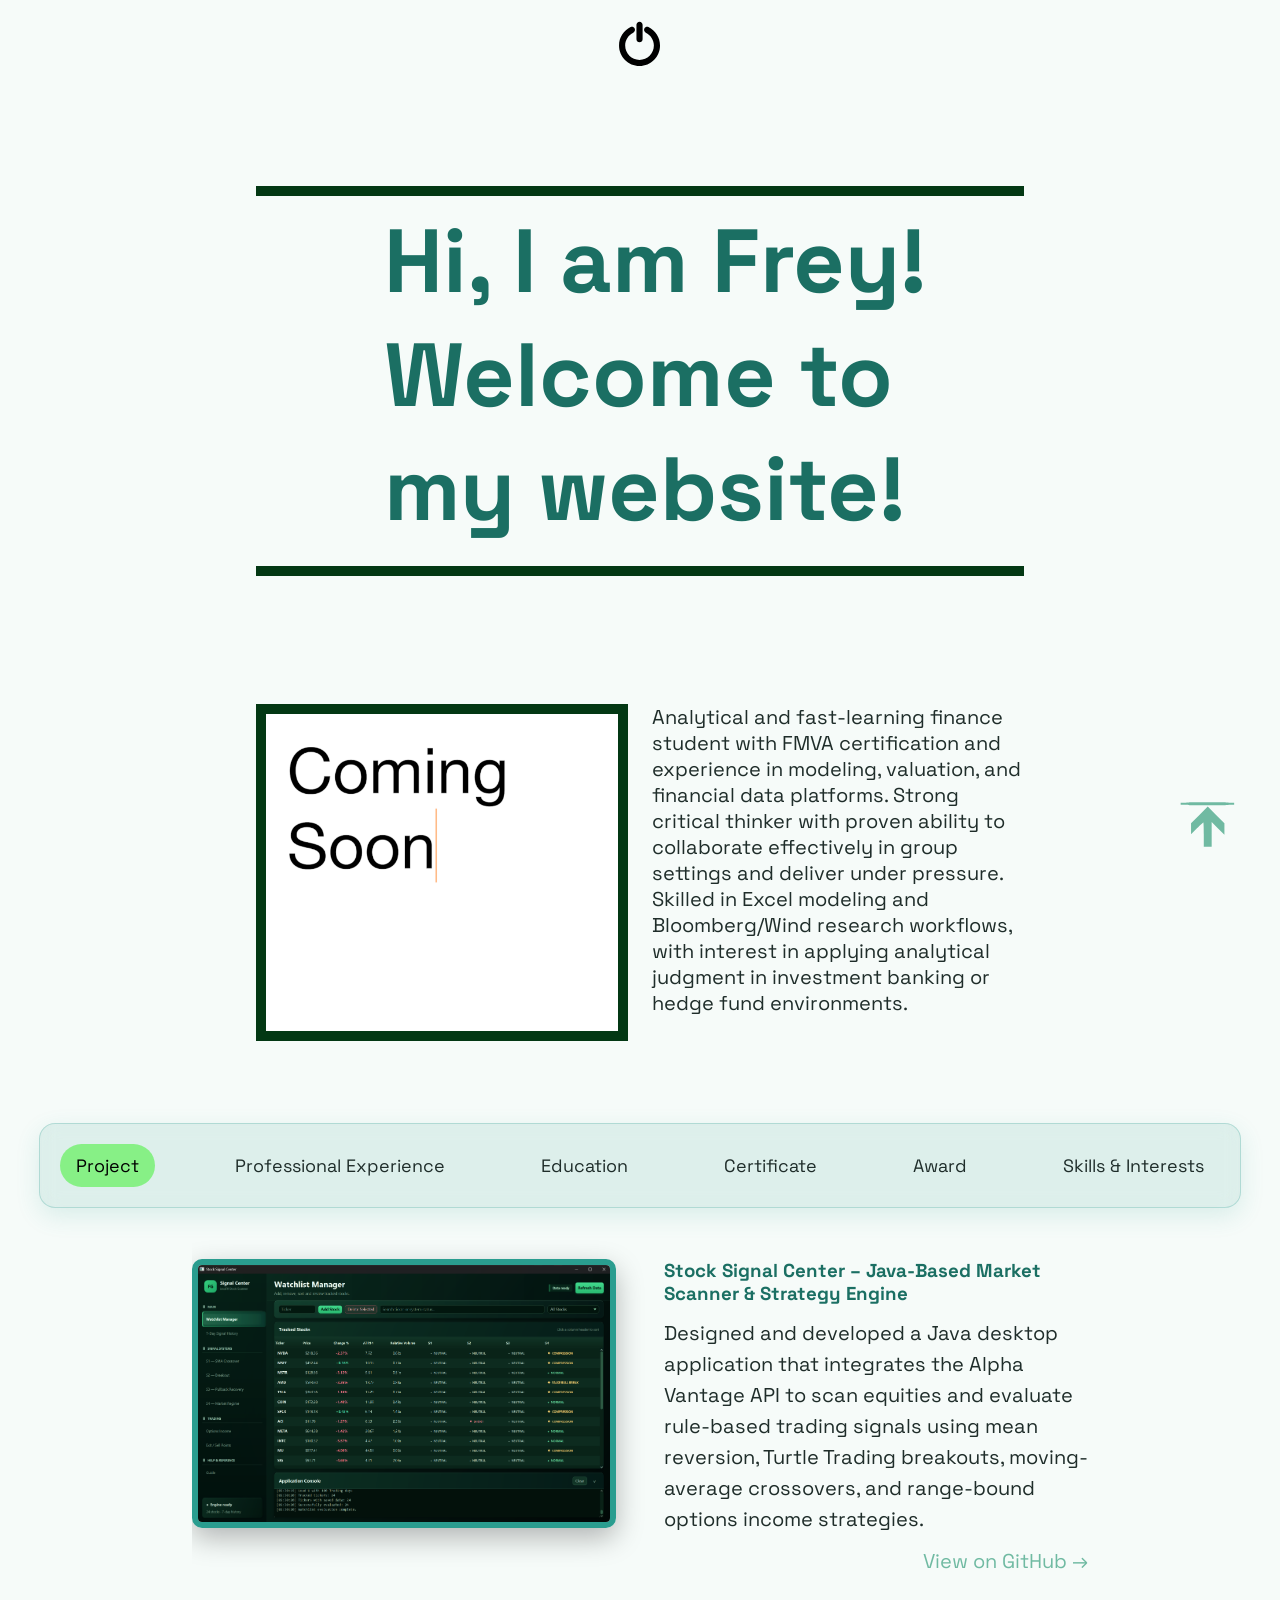
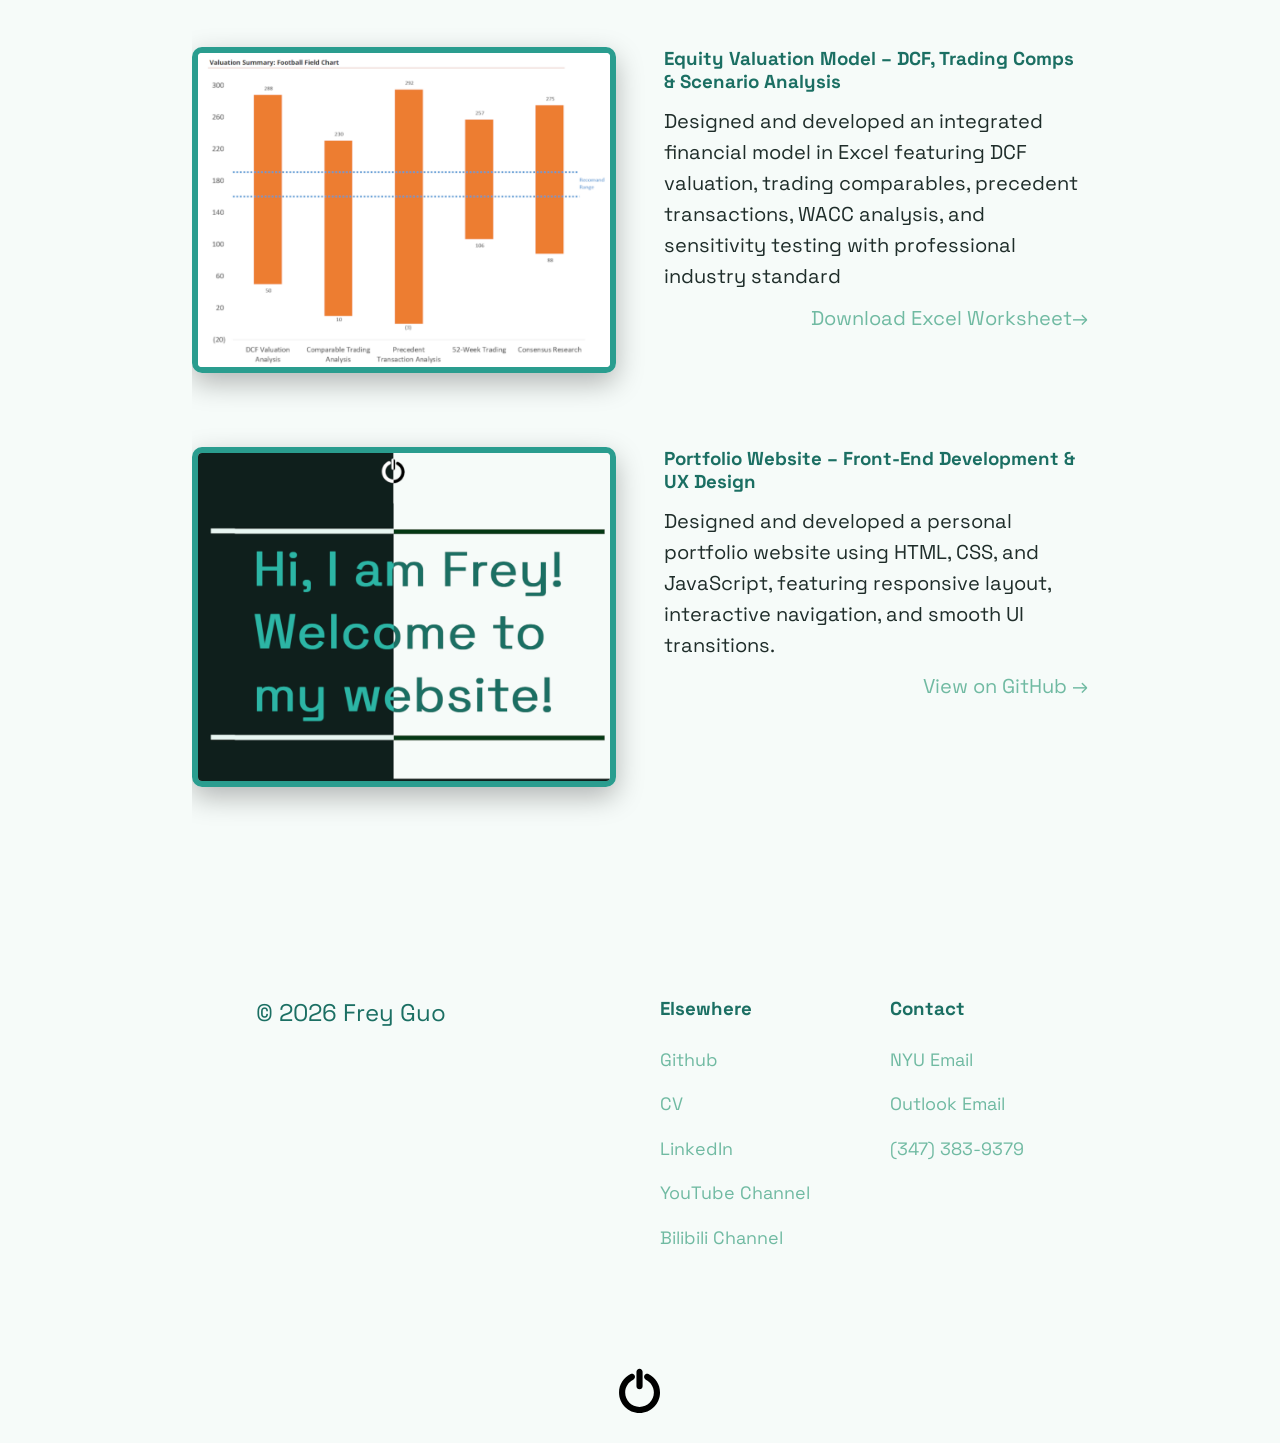
<file: index.html>
<!DOCTYPE html>

<html lang="en">
  <head>
    <meta charset="utf-8">
    <title>Frey Guo's Online Resume</title>
    <link rel="icon" type="image/png" href="pic/ficon.png">
    <link rel="icon" type="img/png" href="pic/ficon.png">
    <link rel="shortcut icon" href="pic/ficon.png">
    <link rel="stylesheet" href="main.css">
    <meta name="viewport" content="width=device-width, initial-scale=1.0">
  </head>

    <icon>
    <svg viewBox="0 0 800 600" id = "modechange" class = "switcher1" xmlns="http://www.w3.org/2000/svg">
     <g id="Layer_1">
      <title>Layer 1</title>
      <path id="svg_3" d="m452.89484,169.47069c-9.49835,-4.63245 -20.98953,-0.64246 -25.67987,8.91408c-4.63165,9.55652 -0.58649,21.01929 8.9115,25.65173c29.95944,14.56938 50.59714,45.20438 50.59714,80.70422c-0.1171,49.5112 -40.16107,89.58466 -89.64395,89.67322c-49.54608,-0.11835 -89.59061,-40.16202 -89.7077,-89.67322c0,-35.49985 20.63705,-66.16443 50.59726,-80.70422c9.55685,-4.63245 13.54327,-16.1248 8.91183,-25.68132c-4.63168,-9.52695 -16.12372,-13.5423 -25.6796,-8.91408c-42.74139,20.69806 -72.23193,64.58371 -72.23193,115.29962c0,70.73761 57.33954,128.07693 128.11014,128.10672c70.70663,-0.02979 128.04681,-57.36911 128.04681,-128.10672c0,-50.68634 -29.49084,-94.54239 -72.23163,-115.27003zm-55.81519,94.45369c10.5527,0 19.17142,-8.58862 19.17142,-19.2019l0,-89.67323c0,-10.6132 -8.61871,-19.20183 -19.17142,-19.20183c-10.67548,0 -19.23529,8.61821 -19.23529,19.20183l0,89.67323c0,10.61328 8.55981,19.2019 19.23529,19.2019z" 

        stroke="" fill="currentColor"/>
     </g>
    </svg>
  </icon>

    <h1 id="header"> Hi, I am Frey! Welcome to my website!</h1>

    <div class = "intro">
      <div class ="phonep">
    <img src="pic/comingsoon.png" class="selfie" 
    srcset= "pic/comingsoon1.png 1x, pic/comingsoon2.png 2x, pic/comingsoon3.png 3x"
    width="400" height="600" alt="My Selfie">
  </div>

    <p> Analytical and fast-learning finance student with FMVA certification and experience in modeling, valuation, and financial data platforms. Strong critical thinker with proven ability to collaborate effectively in group settings and deliver under pressure. Skilled in Excel modeling and Bloomberg/Wind research workflows, with interest in applying analytical judgment in investment banking or hedge fund environments.</p>
  </div>

    <nav>
    <ul class = "navbar" id="1111"> 
      <div class = "highlight"></div>
      <li> Project </li>
      <li> Professional Experience </li>
      <li> Education </li>
      <li> Certificate </li>
      <li> Award </li>
      <li> Skills & Interests</li>
    </ul>
  </nav>



<main class = "Project animate"> 

      <div class = "prlayout">
     <img src="pic/comingsoon.png" class="projectp" 
    srcset= "pic/Signal_Center3.png 1x, pic/Signal_Center2.png 2x, pic/Signal_Center1.png 3x"
    width="528" height="369" alt="project1">

      <div class = "prcontent">
      <h3> Stock Signal Center – Java-Based Market Scanner & Strategy Engine </h3>
      <p class="prcontent1">
        Designed and developed a Java desktop application that integrates the Alpha Vantage API to scan equities and evaluate rule-based trading signals using mean reversion, Turtle Trading breakouts, moving-average crossovers, and range-bound options income strategies.
      </p>

      <div class = "plinkgrid">
      <p class = "plink"> <a href = "https://github.com/frawerygg/Stock-Signal-Center" download> View on GitHub → </a></p>
    </div>
    </div>
    </div>



    <div class = "prlayout">
     <img src="pic/comingsoon.png" class="projectp" 
    srcset= "pic/valueP3.png 1x, pic/valueP2.png 2x, pic/valueP1.png 3x"
    width="528" height="330" alt="project1">

      <div class = "prcontent">
      <h3> Equity Valuation Model – DCF, Trading Comps & Scenario Analysis </h3>
      <p class = "prcontent1"> Designed and developed an integrated financial model in Excel featuring DCF valuation, trading comparables, precedent transactions, WACC analysis, and sensitivity testing with professional industry standard</p>

      <div class = "plinkgrid">
      <p class = "plink"> <a href = "RH_Valuation_Modelt.xlsx" download> Download Excel Worksheet→ </a></p>
    </div>
    </div>
    </div>


      <div class = "prlayout">
     <img src="pic/WebP.png" class="projectp" 
      srcset= "pic/WebP1.png 1x, pic/WebP2.png 2x, pic/WebP3.png 3x"
    width="528" height="410" alt="project4">

    <div class = "prcontent">      
    <h3> Portfolio Website – Front-End Development & UX Design </h3>
      <p class = "prcontent1">   Designed and developed a personal portfolio website using HTML, CSS, and JavaScript, featuring responsive layout, interactive navigation, and smooth UI transitions. </p>
      <div class = "plinkgrid">
      <p class = "plink"> <a href = "https://github.com/frawerygg/FreyGG-s-Online-Resume">View on GitHub → </a> </p>
    </div>
    </div>
  </div>

      <a href="#1111">
    <svg viewBox=" 0 0 800 600" class = "ancher" xmlns="http://www.w3.org/2000/svg">
     <g id="Layer_1">
      <title>Layer 1</title>
      <path transform="rotate(-90 390.907 306.534)" id="svg_1" d="m383.6221,347.79889l25.40332,-25.48767l-49.11011,0l-49.11005,0l0,-15.77701l0,-15.77713l48.54297,0c26.70361,0 48.54788,-0.79852 48.54788,-1.77634c0,-0.97778 -10.62888,-12.44644 -23.61896,-25.48758l-23.61877,-23.70929l21.82941,0l21.83435,0l33.34305,33.40775l33.34326,33.40564l-33.40674,33.34506l-33.40656,33.34219l-22.98819,0l-22.98322,0l25.39835,-25.48563l0,0z" fill="currentColor"/>
      <path id="svg_3" d="m282.61499,211.11507l0,0c19.69678,0 35.67102,-0.89557 35.67102,-2.00006l142.66452,0l0,0c0,1.10449 15.96768,2.00006 35.66446,2.00006l0,7.99988l0,0c-19.69678,0 -35.66446,0.89557 -35.66446,2.00006l-142.66452,0c0,-1.10449 -15.97424,-2.00006 -35.67102,-2.00006l0,-7.99988z" fill="currentColor"/>
     </g>
    </svg>
    </a>


    </main>


    <main class = "Professional animate"> 

        <div class = "professionalTitle">
        <h3 class = "ptitle">Tha Balloch (Hoding) Group</h3>
        <span class = "pdate">May 2026 – Aug 2026</span>
      </div>

      <p>Pudong, Shanghai, China </p>

      <ul class = "pcontent">
        <li>  Built DCF, Trading Comparable, and Precedent Transaction valuation analyses for public and pre-listing companies across multiple industries.</li>
        <li> Researched IPO, SPAC, and de-SPAC transaction structures to evaluate alternative capital markets pathways and financing strategies.</li>
        <li> Analyzed cross-border corporate structures involving Cayman, BVI, Hong Kong, and U.S. entities, focusing on corporate governance, ownership structures, and regulatory considerations.</li>
        <li> Conducted company and industry due diligence through SEC filings, earnings reports, investor presentations, and market research sources.</li>
        <li> Prepared professional valuation summaries, investment research reports, and PowerPoint presentations to support transaction analysis and strategic decision-making.</li>
      </ul>

      <div class = "plinkgrid">
      <p class = "plink"> </p>
    </div>


      <div class = "professionalTitle">

      <h3 class = "ptitle">Hwabao WP Fund Management – Internet and Product Department</h3>
        <span class = "pdate">Jun 2025 – Sep 2025</span>
      </div>

      <p>Pudong, Shanghai, China</p>

      <ul class = "pcontent">
        <li> Built Excel models linked to Bloomberg/WinD APIs to track fund performance and peer benchmarks, automating daily data updates and improving reporting efficiency. </li>
        <li>Summarized and made reports on PM/analyst discussions with sector experts, highlighting valuation frameworks, catalysts, and key risks, contributing to investment research pipeline.</li>
        <li>Conducted market research on financial products using Bloomberg/WinD terminals, earnings reports, and web sources; presented insights to senior analysts and supported content development for published articles.</li>
        <li>Managed time-sensitive analytical workloads in a fast-paced environment, demonstrating strong execution capacity and adaptability under pressure.</li>
      </ul>

      <div class = "plinkgrid">
      <p class = "plink"> <a href="https://www.fsfund.com"> Official Website→ </a></p>
    </div>


        <div class = "professionalTitle">
        <h3 class = "ptitle">Finance Society Club – Core Member</h3>
        <span class = "pdate">January 2025 – Now</span>
        </div>

      <p >New York, NY</p>

      <ul class = "pcontent">
        <li>Engaged with finance professionals through seminars and coffee chats, broadening understanding of market structure, career paths, and industry workflows.</li>
        <li>Collaborated on group case discussions and projects, strengthening analytical problem-solving, communication, and teamwork under time constraints.</li>
        <li>Supported planning and promotion of finance-related events that increased student participation and exposure to real-world finance topics.</li>
        <li>Applied financial concepts from cases and speaker sessions to evaluate business models, value drivers, and decision trade-offs, deepening practical finance literacy.</li>
      </ul>

      <div class = "plinkgrid">
      <p class = "plink"> <a href = "https://www.nyufinancesociety.org"> Official Website→ </a></p>
    </div>
    </main>





    

    <section class = "ehide animate">
    <main class = "Education"> 
      <div class = "eiconf">
      <img src="NYU.png" class="nyuicon" width="200" height="200" alt="NYU Icon">
      <!-- srcset= "campus-green1.png 1x, campus-green.png2 2x, campus-green3.png 3x" -->
    </div>

      <div class = "econtent">
      <div class = "eheader">
      <h3>New York University</h3>
      <p class = "edate">Expected May 2027</p>
    </div>

    <p>New York, NY</p>

    <div class = "eheader">
    <p>Undergraduate in Policy Economics and Social Entrepreneurship</p>
    <p id = "GPA">GPA: 3.8 / 4.0</p>
  </div>

    <p> Related Coursework: </p>
      <ul class = "elist">
        <li>Statistics & Regression Analysis</li>
        <li>MFE II</li>
        <li>Intermediate Microeconomics</li>
        <li>Intermediate Macroeconomics</li>
        <li>Principles of Accounting</li>
        <li>Money and Banking</li>
        <li>Web Design</li>
      </ul>
  </div>
    </main>
</section>



    <main class = "Certificate animate"> 

    <h2> FMVA® – Financial Modeling & Valuation Analyst (CFI, 2026)</h2>

    <p>Covered 3-statement modeling, DCF valuation, trading comparables, and precedent transactions, along with scenario and sensitivity analysis (WACC, growth, margins) and cash flow normalization under US GAAP and IFRS. </p>

    <div class = "cimg">
        <img src="pic/FMVA.png"  class="ccimg" 
        srcset="pic/FMVA1.png 1x, pic/FMVA2.png 2x, pic/FMVA3.png 3x"
        width="800" height="600" alt="FMVA Certificate">
    </div>


    <h2> CFA Level 1 </h2>

    <p>  Coming soon </p>

      <div class = "cimg">
      <img src="pic/comingsoon.png" class="ccimg" 
      srcset= "pic/comingsoon1.png 1x, pic/comingsoon2.png 2x, pic/comingsoon3.png 3x"
      width="200" height="200" alt="Personal picture">
    </div>

    <a href="#1111">
    <svg viewBox=" 0 0 800 600" class = "ancher" xmlns="http://www.w3.org/2000/svg">
     <g id="Layer_1">
      <title>Layer 1</title>
      <path transform="rotate(-90 390.907 306.534)" id="svg_1" d="m383.6221,347.79889l25.40332,-25.48767l-49.11011,0l-49.11005,0l0,-15.77701l0,-15.77713l48.54297,0c26.70361,0 48.54788,-0.79852 48.54788,-1.77634c0,-0.97778 -10.62888,-12.44644 -23.61896,-25.48758l-23.61877,-23.70929l21.82941,0l21.83435,0l33.34305,33.40775l33.34326,33.40564l-33.40674,33.34506l-33.40656,33.34219l-22.98819,0l-22.98322,0l25.39835,-25.48563l0,0z" fill="currentColor"/>
      <path id="svg_3" d="m282.61499,211.11507l0,0c19.69678,0 35.67102,-0.89557 35.67102,-2.00006l142.66452,0l0,0c0,1.10449 15.96768,2.00006 35.66446,2.00006l0,7.99988l0,0c-19.69678,0 -35.66446,0.89557 -35.66446,2.00006l-142.66452,0c0,-1.10449 -15.97424,-2.00006 -35.67102,-2.00006l0,-7.99988z" fill="currentColor"/>
     </g>
    </svg>
    </a>


    </main>








    <main class = "Award animate"> 
      <p> coming soon </p>
    </main>







<main class="Skills animate">

  <div class="sgrid">

    <div class="scard">
      <h3>Technical Skills</h3>
      <p><strong>Data & Analysis:</strong> Excel, VBA, SQL</p>
      <p><strong>Programming:</strong> Python, Java, JavaScript</p>
      <p><strong>Finance Tools:</strong> Bloomberg, Wind</p>
      <p><strong>Productivity:</strong> PowerPoint, Jira, XMind</p>
      <p><strong>Web:</strong> HTML5, CSS</p>
    </div>

    <div class="scard">
      <h3>Languages</h3>
      <p>Mandarin — Native</p>
      <p>English — Fluent</p>
    </div>

    <div class="scard">
      <h3>Interests</h3>
      <p>Skiing, Equity & Options Trading, Chess, Guitar, Reading</p>
    </div>
  </div>
</main>
















<footer>
  <div class="fleft">
    <p>© 2026 Frey Guo</p>
  </div>

  <div class="flink">
    <div class="fcolumn">
      <h3>Elsewhere</h3>
      <ul>
        <li><a href="https://github.com/frawerygg">Github</a></li>
        <li><a href="comingsoon.html">CV</a></li>
        <li><a href="https://www.linkedin.com/in/frey-guo-7851282b1">LinkedIn</a></li>
        <li><a href="https://www.youtube.com/@Frawery-oi5ok">YouTube Channel</a></li>
        <li><a href="https://space.bilibili.com/351012875?spm_id_from=333.337.0.0">Bilibili Channel</a></li>
      </ul>
    </div>

    <div class="fcolumn">
      <h3>Contact</h3>
      <ul>
        <li><a href="mailto:fg2366@nyu.edu">NYU Email</a></li>
        <li><a href="mailto:FreyGG@outlook.com">Outlook Email</a></li>
        <li><a href="tel:+13473839379">(347) 383-9379</a></li>
      </ul>
    </div>
  </div>
</footer>


    <icon>
    <svg viewBox="0 0 800 600" class = "switcher2" xmlns="http://www.w3.org/2000/svg">
     <g id="Layer_1">
      <title>Layer 1</title>
      <path id="svg_3" d="m452.89484,169.47069c-9.49835,-4.63245 -20.98953,-0.64246 -25.67987,8.91408c-4.63165,9.55652 -0.58649,21.01929 8.9115,25.65173c29.95944,14.56938 50.59714,45.20438 50.59714,80.70422c-0.1171,49.5112 -40.16107,89.58466 -89.64395,89.67322c-49.54608,-0.11835 -89.59061,-40.16202 -89.7077,-89.67322c0,-35.49985 20.63705,-66.16443 50.59726,-80.70422c9.55685,-4.63245 13.54327,-16.1248 8.91183,-25.68132c-4.63168,-9.52695 -16.12372,-13.5423 -25.6796,-8.91408c-42.74139,20.69806 -72.23193,64.58371 -72.23193,115.29962c0,70.73761 57.33954,128.07693 128.11014,128.10672c70.70663,-0.02979 128.04681,-57.36911 128.04681,-128.10672c0,-50.68634 -29.49084,-94.54239 -72.23163,-115.27003zm-55.81519,94.45369c10.5527,0 19.17142,-8.58862 19.17142,-19.2019l0,-89.67323c0,-10.6132 -8.61871,-19.20183 -19.17142,-19.20183c-10.67548,0 -19.23529,8.61821 -19.23529,19.20183l0,89.67323c0,10.61328 8.55981,19.2019 19.23529,19.2019z" 
        stroke="" fill="currentColor"/>
     </g>
    </svg>
  </icon>


<script src="main.js"></script>


</html>
</file>
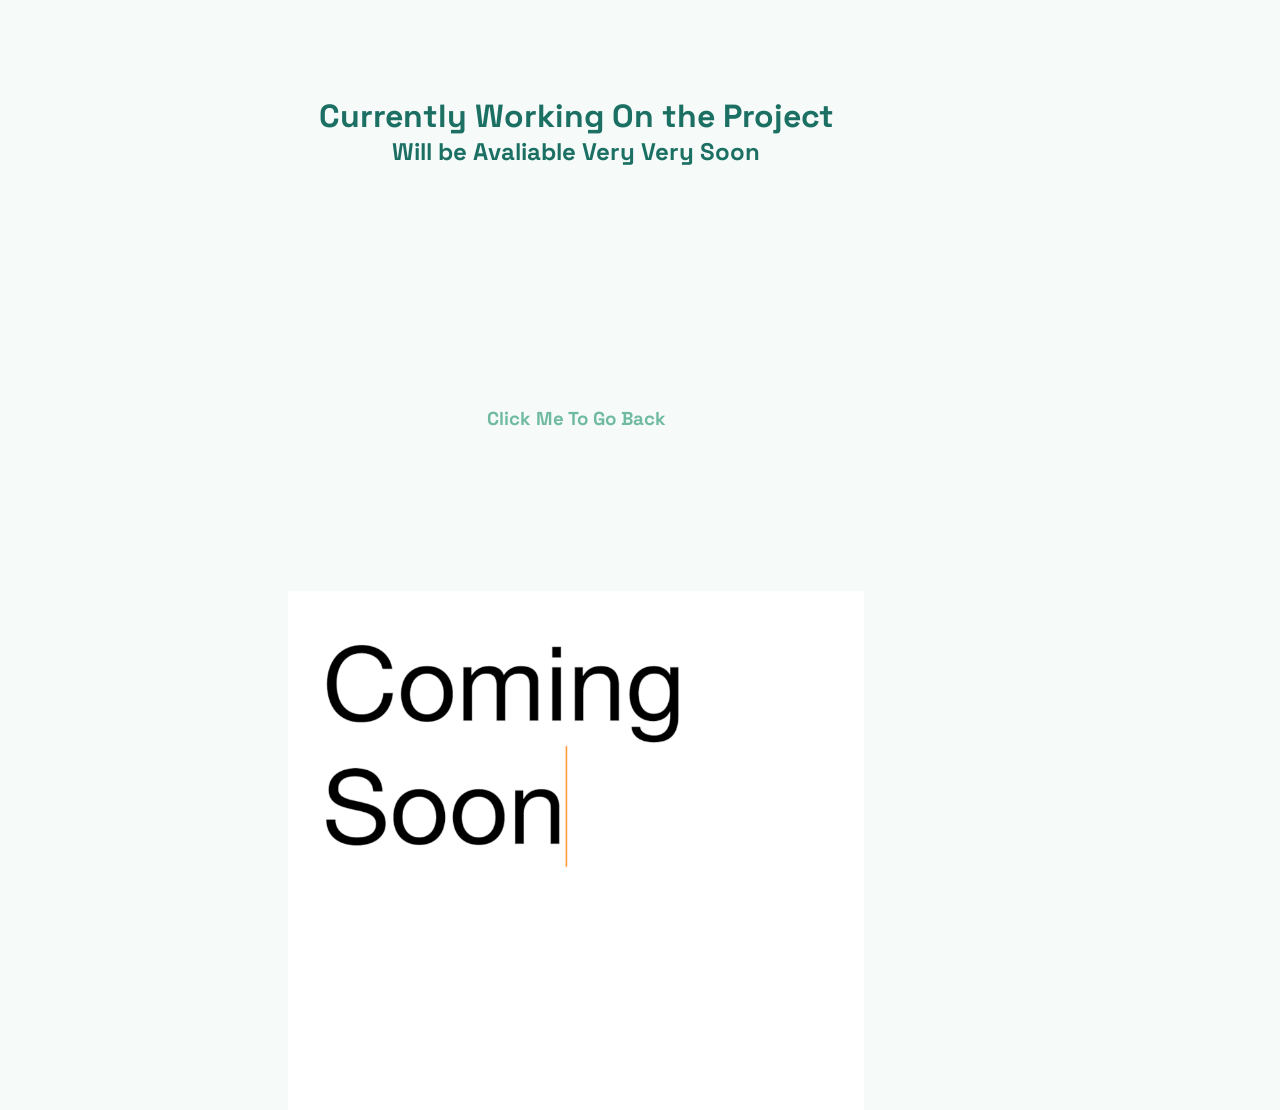
<file: comingsoon.html>
<!DOCTYPE html>

<html lang="en">
  <head>
    <meta charset="utf-8">
    <title>Frey Guo's Online Resume</title>
    <link rel="icon" type="image/png" href="pic/ficon.png">
    <meta name="viewport" content="width=device-width, initial-scale=1.0">
    <link rel="icon" type="img/png" href="pic/ficon.png">
    <link rel="shortcut icon" href="pic/ficon.png">
    <link rel="stylesheet" href="main.css">


    <style>
      h1, h2, h3
      {
        display: flex;
        justify-content: center;
      }

      h1
      {
        padding-top: 3em;
      }

      h2
      {
        padding-bottom: 10em;
      }

      .container
      {
        width: 90%;
        height: auto;
      }

      .aaa
      {
        display: flex;
        justify-content: center;
        padding-top: 10em;
      }
    </style>


  </head>

  <body>
    <div class = "container">
    <h1> Currently Working On the Project</h1>
    <h2> Will be Avaliable Very Very Soon</h2>

    <h3> <a href="index.html"> Click Me To Go Back </a></h3>

    <div class = "aaa">
    <img
        src="pic/comingsoon.png"
        srcset="pic/comingsoon1.png 500w, pic/comingsoon2.png 1000w, pic/comingsoon3.png 1500w"
        sizes="(max-width: 600px) 100vw, 50vw"
        alt="example">

    </div>



  </div>
  </body>

  </html>
</file>
<file: main.css>
@import url('https://fonts.googleapis.com/css2?family=Space+Grotesk&family=Open+Sans&display=swap');


@font-face {
  font-family: "localfont";
  src: url("Inter-VariableFont_opsz,wght,wght.ttf") format("truetype");
  font-weight: normal;
  font-style: normal;
}

* 
{
    margin: 0;
    padding: 0;
    box-sizing: border-box;
}

html 
{
  scroll-behavior: smooth;
}

 :root {
  --bg: #f6fbf9;           /* very light mint */
  --surface: #ffffff;      /* pure white */

  --text: #1f2d2a;         /* dark gray-green */
  --text-muted: #6b7f7a;   /* muted gray-green */
  --link: #70BAA2;
  --strong: #2a9d8f;      /* medium teal green */
  --heavy-strong: #1b6f63; /* deep teal green */

  --border: #033814;       /* pale mint border */

  --nav-bg: rgba(42, 157, 143, 0.12);      /* strong mint glass */
  --nav-border: rgba(42, 157, 143, 0.25);  /* strong teal border */
  --nav-shadow: rgba(42, 157, 143, 0.14);  /* teal shadow */

  --card-bg: rgba(255, 255, 255, 0.7);      /* white glass */
  --card-shadow: rgba(0, 0, 0, 0.08);
  --svg: black;

  --navbar-highlight: #87F086;

    --project-image-border: #2a9d8f;
  --project-image-shadow: rgba(0, 0, 0, 0.28);

      --section-navbar-gap: 3rem;

}


@media (prefers-color-scheme: dark) 
{
:root 
{
  --bg: #0f1f1c;           /* very dark green (almost black) */
  --surface: #132825;      /* dark green panel */

  --text: #e6f2ef;         /* soft white with green tint */
  --text-muted: #8aa7a1;   /* muted light green-gray */

  --strong: #4dd4c6;      /* bright teal accent */
  --heavy-strong: #2bb5a5; /* stronger teal */
  --link: #92F0D0;
  --border: #e9f6f2;       /* dark muted border */

  --nav-bg: rgba(255, 255, 255, 0.12);     /* white glass */
  --nav-border: rgba(255, 255, 255, 0.25); /* white border */
  --nav-shadow: rgba(0, 0, 0, 0.25);       /* dark shadow */

  --card-bg: rgba(19, 40, 37, 0.7);         /* dark green glass */
  --card-shadow: rgba(0, 0, 0, 0.4);

  --svg: white;

  --navbar-highlight: black;


}
}

:root.light
{
  --bg: #f6fbf9;
  --surface: #ffffff;

  --text: #1f2d2a;
  --text-muted: #6b7f7a;
  --link: #70BAA2;
  --strong: #2a9d8f;
  --heavy-strong: #1b6f63;

  --border: #033814; 

  --nav-bg: rgba(42, 157, 143, 0.12);  
  --nav-border: rgba(42, 157, 143, 0.25);
  --nav-shadow: rgba(42, 157, 143, 0.14); 

  --card-bg: rgba(255, 255, 255, 0.7);  
  --card-shadow: rgba(0, 0, 0, 0.08);
  --svg: black;

  --navbar-highlight: #87F086;

    --project-image-border: #2a9d8f;
  --project-image-shadow: rgba(0, 0, 0, 0.28);
}

:root.dark
{
      --bg: #0f1f1c;     
  --surface: #132825;  

  --text: #e6f2ef;  
  --texet-muted: #8aa7a1; 

  --strong: #4dd4c6;     
  --heavy-strong: #2bb5a5;
  --link: #92F0D0;
  --border: #e9f6f2;     

  --nav-bg: rgba(255, 255, 255, 0.12);    
  --nav-border: rgba(255, 255, 255, 0.25);
  --nav-shadow: rgba(0, 0, 0, 0.25); 

  --card-bg: rgba(19, 40, 37, 0.7); 
  --card-shadow: rgba(0, 0, 0, 0.4);

  --svg: white;

  --navbar-highlight: black;

}


icon
{
    display: flex;
    justify-content: center;
    width: 100%;
}

.switcher1, .switcher2
{
  width: 10vw;
  height: auto;
  color: var(--svg);
  transition: transform 0.5s;
  cursor: pointer;
}

 .switcher1:hover, .switcher2:hover
 {
    transform: rotate(360deg);
 }

body
{
    background-color: var(--bg);
    color: var(--text);
  transition: all 0.3s ease;
  font-family: 'Space Grotesk' ,'localfont';
}


/* 'Space Grotesk' */


h1, h2 
{
  color: var(--heavy-strong);
}

a 
{
  color: var(--link);                
  text-decoration: none;
  border-bottom: 1px solid transparent;
  transition: all 0.25s ease;
}

a:hover 
{
  color: var(--heavy-strong);       
  border-bottom: 1px solid var(--heavy-strong);
}

  .ancher
  {
    position: fixed;
    width: 200px;
    height: auto;
    bottom: 0;
    right: -30px;
  }


 /*  ----------------------------------------------- First Section ------------------------------------------------  */
 /*  ----------------------------------------------- First Section ------------------------------------------------  */
 /*  ----------------------------------------------- First Section ------------------------------------------------  */

#header
{
    font-size: 7vw;
    width: 60%;
    margin: auto;
    padding-left: 10%;
    padding-top: 8px;
    margin-bottom: 20px;
    border-top: 10px solid black ;
    border-color: var(--border);
    margin-top: 1em;
}

.selfie
{
    width: 100%;
    height: auto;
    max-width: 400px;
    max-height: 600px;
    border: 10px solid black;
    border-color: var(--border);

}

.intro
{
    padding-top: 10vw;
    display: grid;
    grid-template-columns: 1fr 1fr;
    grid-auto-rows: minmax(100px, auto);
    width: 80%;
    margin: auto;
    gap: 1.5em;
    border-top: 10px solid black ;
    border-color: var(--border);
 }

nav
{
    width: 80%;
    margin: auto;
    display: flex;
    justify-content: center;
}


.navbar
 {
    list-style: none;
    position: relative;
    display: flex;
  flex-direction: row;
  align-items: center;

  background: var(--nav-bg);
  backdrop-filter: blur(10px);
  -webkit-backdrop-filter: blur(10px);

  border: 1px solid var(--nav-border);
  border-radius: 16px;
  padding: 20px;

  box-shadow: 0 8px 24px var(--nav-shadow);
 }

 .navbar li
 {
    cursor: pointer;
    z-index: 1;
    display: inline-block;
    padding: 10px 16px;

 }

.Professional, .Project, .Education, .Certificate, .Award, .Skills
{
    width: 70%;
    margin: auto;
    padding-top: 2vw;
}


 /*  ----------------------------------------------- Professional EXP --------------------------------------------  */
 /*  ----------------------------------------------- Professional EXP --------------------------------------------  */
 /*  ----------------------------------------------- Professional EXP --------------------------------------------  */

.prlayout h3
{
    color: var(--heavy-strong);
;
}

.professionalTitle
{
    display: grid;
    grid-template-columns: 1fr 1fr 1fr 1fr;
}

.ptitle
{
    grid-column: 1/4;
    color: var(--heavy-strong);
}

.pdate
{
    grid-column: 4/-1;
}

.pcontent
{
    margin-left: 1em;
    padding-top: 0.5vw;
    padding-bottom: 0.5vw;
}

.plinkgrid
{
    display: grid;
    grid-template-columns: 1fr 1fr 1fr 1fr 1fr 1fr 1fr;
}

.plink
{
    grid-column: 8/-1;
    padding-bottom: 2vw;

}

.Professional
{
    display: ;
}


 /*  ----------------------------------------------- Project --------------------------------------------------  */
 /*  ----------------------------------------------- Project --------------------------------------------------  */
 /*  ----------------------------------------------- Project --------------------------------------------------  */

.Project {
    display: flex;
    flex-direction: column;
    gap: 3rem;
}

.Project .prlayout {
    display: grid;
    grid-template-columns: minmax(0, 1fr) minmax(0, 1fr);
    align-items: start;
    gap: 3rem;
}

.prlayout
{
    padding-top: 2vw;
}

.Project .projectp {
    display: block;
    width: 100%;
    height: auto;

    border: 6px solid var(--project-image-border);
    border-radius: 10px;

    box-shadow: 0 10px 28px var(--project-image-shadow);

    transition:
        transform 0.3s ease,
        box-shadow 0.3s ease;
}

.Project .projectp:hover {
    transform: translateY(-6px);
    box-shadow: 0 16px 36px var(--project-image-shadow);
}

.Project .prcontent {
    padding-bottom: 0;
}

.Project .prcontent h3 {
    color: var(--heavy-strong);
}

.Project .prcontent1 {
    padding-top: 1vw;
    padding-bottom: 1vw;
    line-height: 1.55;
}

.Project .plinkgrid {
    display: flex;
    justify-content: flex-end;
}

/* GitHub or download link */
.Project .plink {
    margin: 0;
    padding: 0;
}

 /*  ----------------------------------------------- Education --------------------------------------------------  */
 /*  ----------------------------------------------- Education --------------------------------------------------  */
 /*  ----------------------------------------------- Education --------------------------------------------------  */

.Education
{
        display: grid;
    grid-template-columns: minmax(180px, 30%) 1fr;
}

.econtent
{
    display: flex;
    flex-direction: column;
    gap: 10px;
}

.eheader
{
    display: flex;
    justify-content: space-between;
    align-items: baseline;

}

.elist
{
    display: grid;
    grid-template-columns: 1fr 1fr;
    margin-top: -8px;
    padding-left: 20px;
}

.gpa
{
    display: flex;
    flex-wrap: nowrap;
}

#GPA
{
    white-space: nowrap;
}

.ehide
{
    display: ;
}

.Education h3
{
    color: var(--heavy-strong);
}

 /*  ---------------------------------------------  Certificate -------------------------------------------------  */
 /*  ---------------------------------------------  Certificate -------------------------------------------------  */
 /*  ---------------------------------------------  Certificate -------------------------------------------------  */

.Certificate
{
    margin-top: -2.5em;
}

.Certificate h2, .Certificate p
{
    text-align:center;
    padding-bottom: 1vw;
}

.cimg
{
    display: flex;
    justify-content: center;
    padding-bottom: 2vw;
}

.ccimg
{
    border: 2px solid black;
    border-color: var(--border);
    width: 100%;
    height: auto;
}

.Certificate
{
    display: ;
}

 /*  ---------------------------------------------  Award -----------------------------------------------------  */
 /*  ---------------------------------------------  Award -----------------------------------------------------  */
 /*  ---------------------------------------------  Award -----------------------------------------------------  */

.Award p
{
    text-align: center;
}

.Award
{
    display: ;
}

 /*  ----------------------------------------  Skills/interest/language ---------------------------------------  */
 /*  ----------------------------------------  Skills/interest/language ---------------------------------------  */
 /*  ----------------------------------------  Skills/interest/language ---------------------------------------  */

.Skills 
{
    margin-top: -30px;
}

.sgrid 
{
  display: grid;
  gap: 20px;
}

.scard 
{
  background-color: var(--card-bg);
  backdrop-filter: blur(10px);
  -webkit-backdrop-filter: blur(10px);

  border-radius: 18px;
  padding: 20px;

  box-shadow: 0 8px 20px var(--card-shadow);
}

.scard h3 
{
  margin-bottom: 12px;
}

.scard p 
{
  line-height: 1.5;
}

.Skills h3
{
    color: var(--heavy-strong);
}


 /*  -----------------------------------------------  Footer ----------------------------------------------  */
 /*  -----------------------------------------------  Footer ----------------------------------------------  */
 /*  -----------------------------------------------  Footer ----------------------------------------------  */

footer 
{
    padding-top: 10vw;
  width: 60%;
  margin: auto;
  display: grid;
  grid-template-columns: 1fr auto;
  gap: 5em;
  padding-bottom: 6vw;
}

.flink
{
  display: flex;
  gap: 5em;
  flex-wrap: nowrap;
}

.fcolumn h3 
{
  margin: 0 0 1.5em;
}

.fcolumn ul 
{
  list-style: none;
}

.fcolumn li 
{
  margin-bottom: 1.2em;
}

footer p, footer h3
{
    color: var(--heavy-strong);
}

footer p
{
    font-size: 1.5em;
}


 /*  -----------------------------------------------  Adaption ----------------------------------------------  */
 /*  -----------------------------------------------  Adaption ----------------------------------------------  */
 /*  -----------------------------------------------  Adaption ----------------------------------------------  */


 /*  ----------------------------------------------- Phone Adaption ----------------------------------------------  */

@media (max-width: 50em)
{

    .intro
    {
        display: block;
    }

    .intro p
    {
        text-align: center;
    }

    .phonep
    {
        display: flex;
        justify-content: center;
        padding-bottom: 20px;
    }

    .navbar
 {
    gap: 0em;
 }

 .navbar li
 {
    font-size: 14px;
 }

    .intro
    {
        padding-bottom: 10vw;   
    }

    .professionalTitle
    {
        display: block;
        padding-bottom: 10px;
    }

    .Professional
    {
        padding-top: 5vw;
    }

    .plink
    {
    padding-bottom: 5vw;
    }

    .pcontent
    {
    padding-top: 3vw;
    padding-bottom: 3vw;
    }

    .prcontent
    {
        padding-bottom: 8em;
    }

    .prcontent1
    {
        display: none;
    }

    .plink
    {
        padding-top: 15px;
    }

    .Education
    {
        display: block;
    }

    .elist
    {
        grid-template-columns: 1fr;
    }

    .eiconf
    {
        display: flex;
        justify-content: center;
        padding-top: 3vw;
        padding-bottom: 3vw;
    }

    .eheader
    {
        display: block;
    }

    .econtent p, .econtent h3
    {
        text-align: center;
    }

    .econtent li
    {
        margin-left: 6em;
    }

    .sgrid {
    grid-template-columns: 1fr;
  }

  .scard 
  {
    padding: 16px;
  }

  .Skills 
  {
        margin-top: 0px;
  }

    .Certificate
    {
        margin-top: 0em;
    }

  .flink
   {
    gap: 10em;
    flex-wrap: nowrap;
  }

  .fleft
  {
    display: none;

  }

    .ancher
    {
        display: none;
    }

    .prlayout
{
    display: block;
}

.prcontent
{
    padding-top: 10px;
}

.prcontent
{
    padding-bottom: 5px;
}

.prcontent p
{
    text-align: center;
}

}
 /*  ----------------------------------------------- Ipad Adaption ----------------------------------------------  */


@media (min-width: 50.01em) and (max-width: 65em)
{

    nav
{
    padding-top: 2em;
}
    .navbar
 {
    gap: 2em;
 }

    .Education
    {
        display: block;
    }

        .eiconf
    {
        display: flex;
        justify-content: center;
    }

    .sgrid 
  {
    grid-template-columns: 1fr 1fr;
  }

  .scard:first-child 
  {
    grid-column: 1 / -1;
  }

  footer p
{
    font-size: 1em;
}
}

 /*  ----------------------------------------------- Laptop Adaption ----------------------------------------------  */


@media (min-width: 65.01em)
{

    .intro
    {
        width: 60%;
        padding-bottom: 6vw;
    }

    .navbar
    {
    gap: 4em;
    }

    .sgrid 
  {
    grid-template-columns: 2fr 1fr 1fr;
  }

 .navbar li
 {
    white-space: nowrap;
 }

 p
 {
    font-size: 1.25em;
 }

 li
 {
    font-size: 1.12em;
 }

 span
 {
        font-size: 1.12em;
 }

}

 /*  ----------------------------------------------- Animated  ----------------------------------------------  */
 /*  ----------------------------------------------- Animated  ----------------------------------------------  */
 /*  ----------------------------------------------- Animated  ----------------------------------------------  */


.animate {
  opacity: 0;
  visibility: hidden;
  height: 0;
  overflow: hidden;
  transition: opacity 0.2s ease;
}

.show {
  opacity: 1;
  visibility: visible;
  height: auto;
}

.fading {
  opacity: 0;
}

.navbar li.active 
{
  background-color: ;
  color: var(--svg);
}

.highlight 
{
  position: absolute;
  top: 20px;
  left: 20px;

  height: calc(100% - 40px);

  background: var(--navbar-highlight);
  border-radius: 999px;
  transition: all 0.3s ease;
  z-index: 0;
  pointer-events: none;
}
</file>
